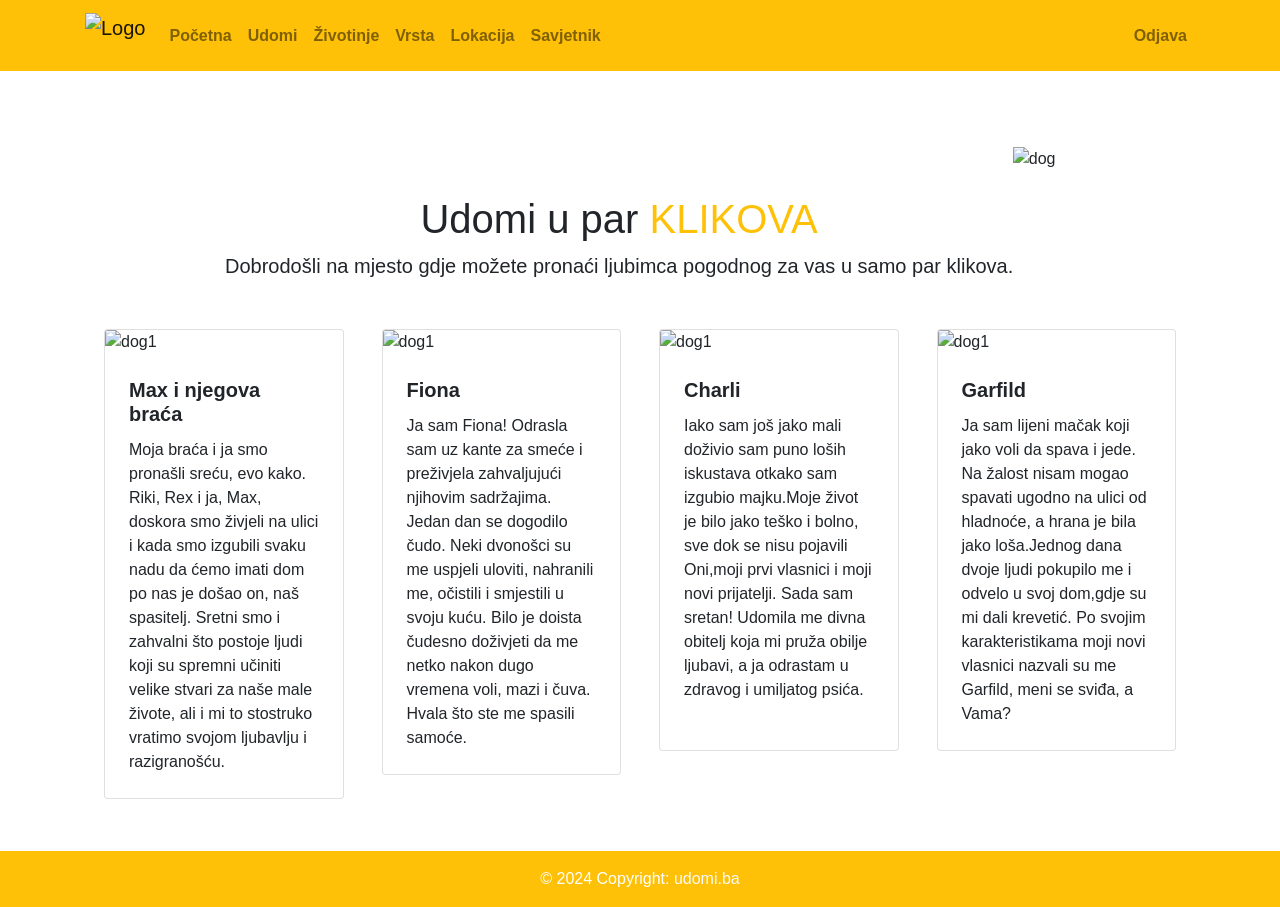
<file: src/main/resources/templates/index.html>
<!DOCTYPE html>
<html lang="en"
      xmlns:th="http://www.thymeleaf.org"
>
<head>
    <meta charset="UTF-8">
    <meta http-equiv="X-UA-Compatible" content="IE=edge">
    <meta name="viewport" content="width=device-width, initial-scale=1.0">
    <title>Udomi</title>
    <link rel="icon" th:href="@{/images/tablogo.png}" />
    <link th:href="@{/css/style.css}" rel="stylesheet">
    <link href="https://cdn.jsdelivr.net/npm/bootstrap@5.0.2/dist/css/bootstrap.min.css"
          rel="stylesheet"
          integrity="sha384-EVSTQN3/azprG1Anm3QDgpJLIm9Nao0Yz1ztcQTwFspd3yD65VohhpuuCOmLASjC"
          crossorigin="anonymous">
    <title>udomi</title>
    <link rel="stylesheet" href="https://cdnjs.cloudflare.com/ajax/libs/animate.css/4.1.1/animate.min.css"/>
    <!-- Bootstrap CSS via CDN -->
    <link href="https://cdn.jsdelivr.net/npm/bootstrap@4.6.0/dist/css/bootstrap.min.css" rel="stylesheet">

    <!-- Optional: You can also include Bootstrap's JavaScript and dependencies if needed -->
    <!-- Bootstrap JS via CDN -->
    <script src="https://cdn.jsdelivr.net/npm/bootstrap@4.6.0/dist/js/bootstrap.min.js"></script>
    <!-- Popper.js (required for Bootstrap's JS) via CDN -->
    <script src="https://cdnjs.cloudflare.com/ajax/libs/popper.js/1.14.7/umd/popper.min.js"></script>
    <!-- jQuery (required for Bootstrap's JS) via CDN -->
    <script src="https://code.jquery.com/jquery-3.3.1.slim.min.js"></script>

</head>
<body th:style="'background-image: url(' + @{/images/paw2.png} + '); background-size: cover;'">

<nav class="navbar navbar-expand-lg navbar-light bg-warning">
    <div class="container">

        <!-- Logo/Brand -->
        <a class="navbar-brand" href="/index">
            <img th:src="@{/images/udomilogo.png}" alt="Logo" height="45" class="d-inline-block align-top">
        </a>

        <!-- Navbar Toggler for mobile -->
        <button class="navbar-toggler" type="button" data-toggle="collapse" data-target="#navbarNav"
                aria-controls="navbarNav" aria-expanded="false" aria-label="Toggle navigation">
            <span class="navbar-toggler-icon"></span>
        </button>

        <!-- Navbar Items -->
        <div class="collapse navbar-collapse" id="navbarNav">
            <ul class="navbar-nav mr-auto">
                <li class="nav-item">
                    <a class="nav-link" th:href="@{/index}"><strong>Početna</strong></a>
                </li>
                <li class="nav-item">
                    <a class="nav-link" th:href="@{/udomi}"><strong>Udomi</strong></a>
                </li>
                <li class="nav-item">
                    <a class="nav-link" th:href="@{/zivotinje}"><strong>Životinje</strong></a>
                </li>
                <li class="nav-item">
                    <a class="nav-link" th:href="@{/vrsta}"><strong>Vrsta</strong></a>
                </li>
                <li class="nav-item">
                    <a class="nav-link" th:href="@{/lokacija}"><strong>Lokacija</strong></a>
                </li>
                <li class="nav-item">
                    <a class="nav-link" th:href="@{/savjetnik}"><strong>Savjetnik</strong></a>
                </li>
            </ul>

            <!-- Displaying Logged User's Name and Logout -->
            <ul class="navbar-nav">
                <li class="nav-item">
                    <a class="nav-link" th:href="@{/logout}"><strong>Odjava</strong></a>
                </li>
            </ul>

        </div>
    </div>
</nav>
<br /><br />
<div class="container">

        <section class="p-4 text-center  mt-1">
            <div class="container">
                <div class="container">
                    <div class="d-md-flex text-center justify-content-center">
                        <div class="pt-5">
                            <h1  class="animate__animated animate__flipInX">Udomi u par <span class="text-warning ">KLIKOVA</span></h1>
                            <p class="lead animate__animated animate__flipInX">Dobrodošli na mjesto gdje možete pronaći ljubimca pogodnog za vas u samo par klikova.</p>
                        </div>
                        <img th:src="@{/images/dogPocetna-removebg-preview.png}"
                             alt="dog"
                             class="img-fluid dog1 d-none d-md-block animate__animated animate__fadeInRightBig"
                             th:style="'height: 150px;'"></div>
                </div>
            </div>
        </section>
    <!-- Slike životinja-->

    <section class="class animate__animated animate__slideInUp">
        <div class="container  mb-5  ">
            <div class="row mt-1">

                <div class="col-md jump">
                    <div class="card m-1">
                        <img th:src="@{/images/dog1.png}" alt="dog1" class="card-img-top ">
                        <div class="card-body p-4 rouneded-bottom ">
                            <h5 class="card-title fw-bold">Max i njegova braća</h5>
                            <p class="card-text boja">
                                Moja braća i ja smo pronašli  sreću, evo kako.
                                Riki, Rex i ja, Max, doskora smo živjeli na ulici i kada smo izgubili svaku nadu da ćemo imati dom po nas je došao on, naš spasitelj.
                                Sretni smo i zahvalni što postoje ljudi koji su spremni učiniti velike stvari za naše male živote, ali i mi to stostruko vratimo svojom ljubavlju i razigranošću.

                            </p>
                        </div>
                    </div>
                </div>

                <div class="col-md">
                    <div class="card rounded m-1">
                        <img th:src="@{/images/cat1.png}" alt="dog1" class="card-img-top">
                        <div class="card-body p-4 rouneded-bottom">
                            <h5 class="card-title fw-bold">Fiona</h5>
                            <p class="card-text boja">Ja sam Fiona! Odrasla sam uz kante za smeće i preživjela zahvaljujući njihovim sadržajima.
                                Jedan dan se dogodilo čudo. Neki dvonošci su me uspjeli uloviti, nahranili me, očistili i smjestili u svoju kuću.
                                Bilo je doista čudesno doživjeti da me netko nakon dugo vremena voli, mazi i čuva. Hvala što ste me spasili samoće.</p>
                        </div>
                    </div>
                </div>

                <div class="col-md">
                    <div class="card m-1">
                        <img th:src="@{/images/dog2.png}" alt="dog1" class="card-img-top">
                        <div class="card-body p-4 rouneded-bottom">
                            <h5 class="card-title fw-bold">Charli</h5>
                            <p class="card-text pb-4 boja">
                                Iako sam još jako mali doživio sam puno loših iskustava otkako sam izgubio majku.Moje život je bilo jako teško i bolno,
                                sve dok se nisu pojavili Oni,moji prvi vlasnici i moji novi prijatelji.
                                Sada sam sretan! Udomila me divna obitelj koja mi pruža obilje ljubavi, a ja odrastam u zdravog i umiljatog psića.

                            </p>
                        </div>
                    </div>
                </div>

                <div class="col-md">
                    <div class="card m-1">
                        <img th:src="@{/images/cat2.png}" alt="dog1" class="card-img-top">
                        <div class="card-body p-4 rouneded-bottom">
                            <h5 class="card-title fw-bold ">Garfild</h5>
                            <p class="card-text boja">
                                Ja sam lijeni mačak koji jako voli da spava i jede.
                                Na žalost nisam mogao spavati ugodno na ulici od hladnoće,
                                a hrana je bila jako loša.Jednog dana dvoje  ljudi pokupilo me i odvelo u svoj dom,gdje su mi dali krevetić.
                                Po svojim karakteristikama moji novi vlasnici nazvali su me Garfild, meni se sviđa, a Vama?

                            </p>
                        </div>
                    </div>
                </div>


            </div>
        </div>

    </section>
</div>
<!--Footer-->

<footer class="bg-warning text-center text-lg-start text-white mt-5 animate__animated animate__fadeInRightBig">

    <div class="container text-center p-3" >
        © 2024 Copyright:
        <a class="text-light" href="/index">udomi.ba</a>
    </div>

</footer>
<script src="https://cdn.jsdelivr.net/npm/bootstrap@4.6.0/dist/js/bootstrap.min.js"></script>
<!-- Popper.js (required for Bootstrap's JS) via CDN -->
<script src="https://cdnjs.cloudflare.com/ajax/libs/popper.js/1.14.7/umd/popper.min.js"></script>
<!-- jQuery (required for Bootstrap's JS) via CDN -->
<script src="https://code.jquery.com/jquery-3.3.1.slim.min.js"></script>

</body>
</html>
</file>
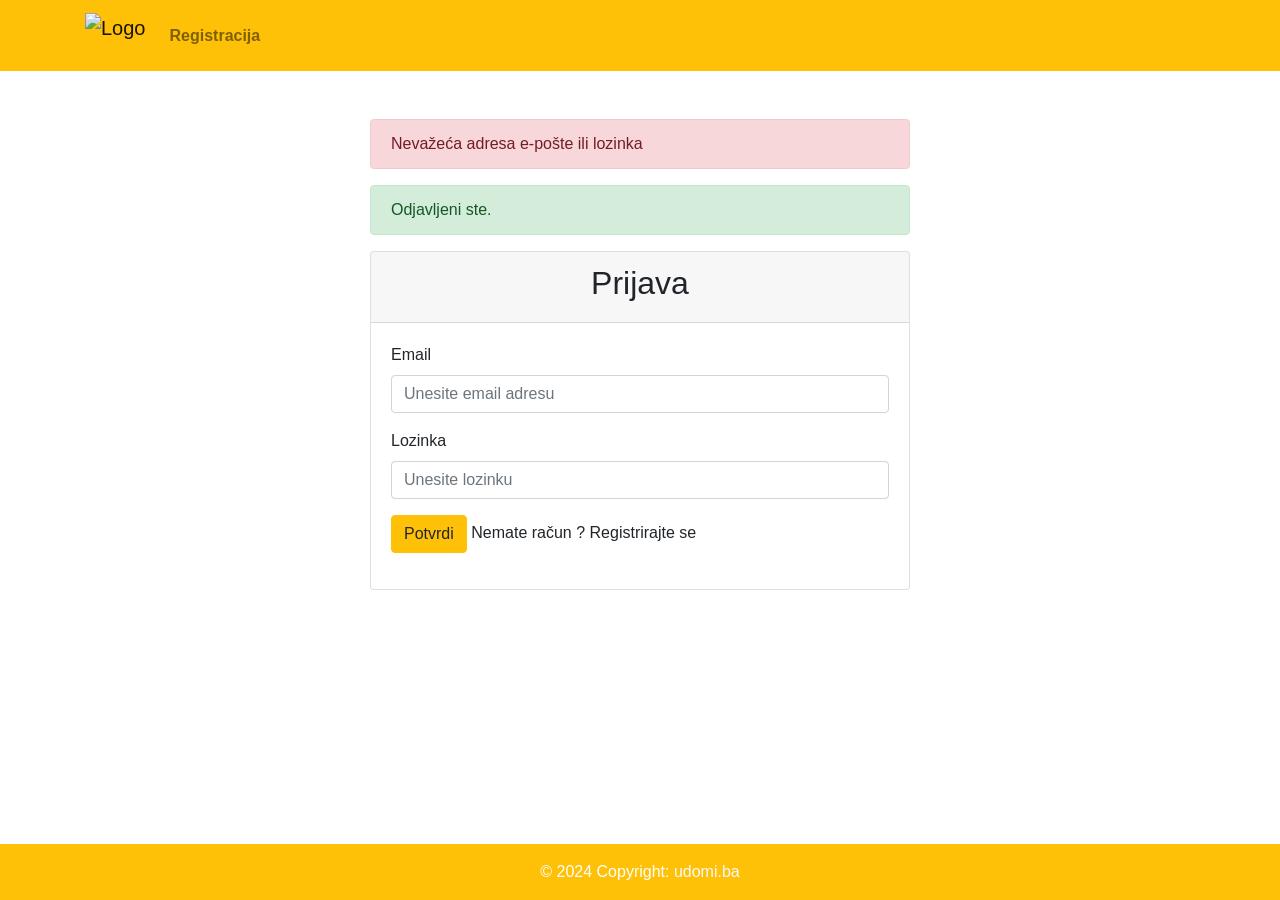
<file: src/main/resources/templates/login.html>
<!DOCTYPE html>
<html lang="en"
      xmlns:th="http://www.thymeleaf.org"
>
<head>
    <meta charset="UTF-8">
    <link href="https://cdn.jsdelivr.net/npm/bootstrap@5.0.2/dist/css/bootstrap.min.css"
          rel="stylesheet"
          integrity="sha384-EVSTQN3/azprG1Anm3QDgpJLIm9Nao0Yz1ztcQTwFspd3yD65VohhpuuCOmLASjC"
          crossorigin="anonymous">
    <meta charset="UTF-8">
    <meta http-equiv="X-UA-Compatible" content="IE=edge">
    <meta name="viewport" content="width=device-width, initial-scale=1.0">
    <title>Prijava</title>
    <link rel="icon" th:href="@{/images/tablogo.png}" />
    <link th:href="@{/css/style.css}" rel="stylesheet">
    <link href="https://cdn.jsdelivr.net/npm/bootstrap@5.0.2/dist/css/bootstrap.min.css"
          rel="stylesheet"
          integrity="sha384-EVSTQN3/azprG1Anm3QDgpJLIm9Nao0Yz1ztcQTwFspd3yD65VohhpuuCOmLASjC"
          crossorigin="anonymous">
    <title>udomi</title>
    <link rel="stylesheet" href="https://cdnjs.cloudflare.com/ajax/libs/animate.css/4.1.1/animate.min.css"/>
    <!-- Bootstrap CSS via CDN -->
    <link href="https://cdn.jsdelivr.net/npm/bootstrap@4.6.0/dist/css/bootstrap.min.css" rel="stylesheet">

    <!-- Optional: You can also include Bootstrap's JavaScript and dependencies if needed -->
    <!-- Bootstrap JS via CDN -->
    <script src="https://cdn.jsdelivr.net/npm/bootstrap@4.6.0/dist/js/bootstrap.min.js"></script>
    <!-- Popper.js (required for Bootstrap's JS) via CDN -->
    <script src="https://cdnjs.cloudflare.com/ajax/libs/popper.js/1.14.7/umd/popper.min.js"></script>
    <!-- jQuery (required for Bootstrap's JS) via CDN -->
    <script src="https://code.jquery.com/jquery-3.3.1.slim.min.js"></script>

</head>
<body th:style="'background-image: url(' + @{/images/paw2.png} + '); background-size: cover;'">
<nav class="navbar navbar-expand-lg navbar-light bg-warning">
    <div class="container">

        <!-- Logo/Brand -->
        <a class="navbar-brand" href="/index">
            <img th:src="@{/images/udomilogo.png}" alt="Logo" height="45" class="d-inline-block align-top">
        </a>

        <!-- Navbar Toggler for mobile -->
        <button class="navbar-toggler" type="button" data-toggle="collapse" data-target="#navbarNav"
                aria-controls="navbarNav" aria-expanded="false" aria-label="Toggle navigation">
            <span class="navbar-toggler-icon"></span>
        </button>

        <!-- Navbar Items -->
        <div class="collapse navbar-collapse" id="navbarNav">
            <ul class="navbar-nav mr-auto">
                <li class="nav-item">
                    <a class="nav-link" th:href="@{/register}"><strong>Registracija</strong></a>
                </li>

            </ul>



        </div>
    </div>
</nav>
<br /><br />
<div class="container">
    <div class="row">
        <div class="col-md-6 offset-md-3">

            <div th:if="${param.error}">
                <div class="alert alert-danger">Nevažeća adresa e-pošte ili lozinka</div>
            </div>
            <div th:if="${param.logout}">
                <div class="alert alert-success"> Odjavljeni ste.</div>
            </div>

            <div class="card">
                <div class="card-header">
                    <h2 class="text-center">Prijava</h2>
                </div>
                <div class="card-body">
                    <form
                            method="post"
                            role="form"
                            th:action="@{/login}"
                            class="form-horizontal"
                    >
                        <div class="form-group mb-3">
                            <label class="control-label"> Email</label>
                            <input
                                    type="text"
                                    id="username"
                                    name="username"
                                    class="form-control"
                                    placeholder="Unesite email adresu"
                            />
                        </div>

                        <div class="form-group mb-3">
                            <label class="control-label"> Lozinka</label>
                            <input
                                    type="password"
                                    id="password"
                                    name="password"
                                    class="form-control"
                                    placeholder="Unesite lozinku"
                            />
                        </div>
                        <div class="form-group mb-3">
                            <button type="submit" class="btn btn-warning" >Potvrdi</button>
                            <span> Nemate račun ?
                                <a th:href="@{/register}">Registrirajte se</a>
                            </span>
                        </div>
                    </form>
                </div>
            </div>
        </div>
    </div>
</div>
<!--Footer-->

<footer class="bg-warning text-center text-lg-start text-white mt-5 animate__animated animate__fadeInRightBig"
        style="position: fixed; bottom: 0; width: 100%;">
    <div class="container text-center p-3">
        © 2024 Copyright:
        <a class="text-light" href="/index">udomi.ba</a>
    </div>
</footer>
<script src="https://cdn.jsdelivr.net/npm/bootstrap@4.6.0/dist/js/bootstrap.min.js"></script>
<!-- Popper.js (required for Bootstrap's JS) via CDN -->
<script src="https://cdnjs.cloudflare.com/ajax/libs/popper.js/1.14.7/umd/popper.min.js"></script>
<!-- jQuery (required for Bootstrap's JS) via CDN -->
<script src="https://code.jquery.com/jquery-3.3.1.slim.min.js"></script>
</body>
</html>
</file>
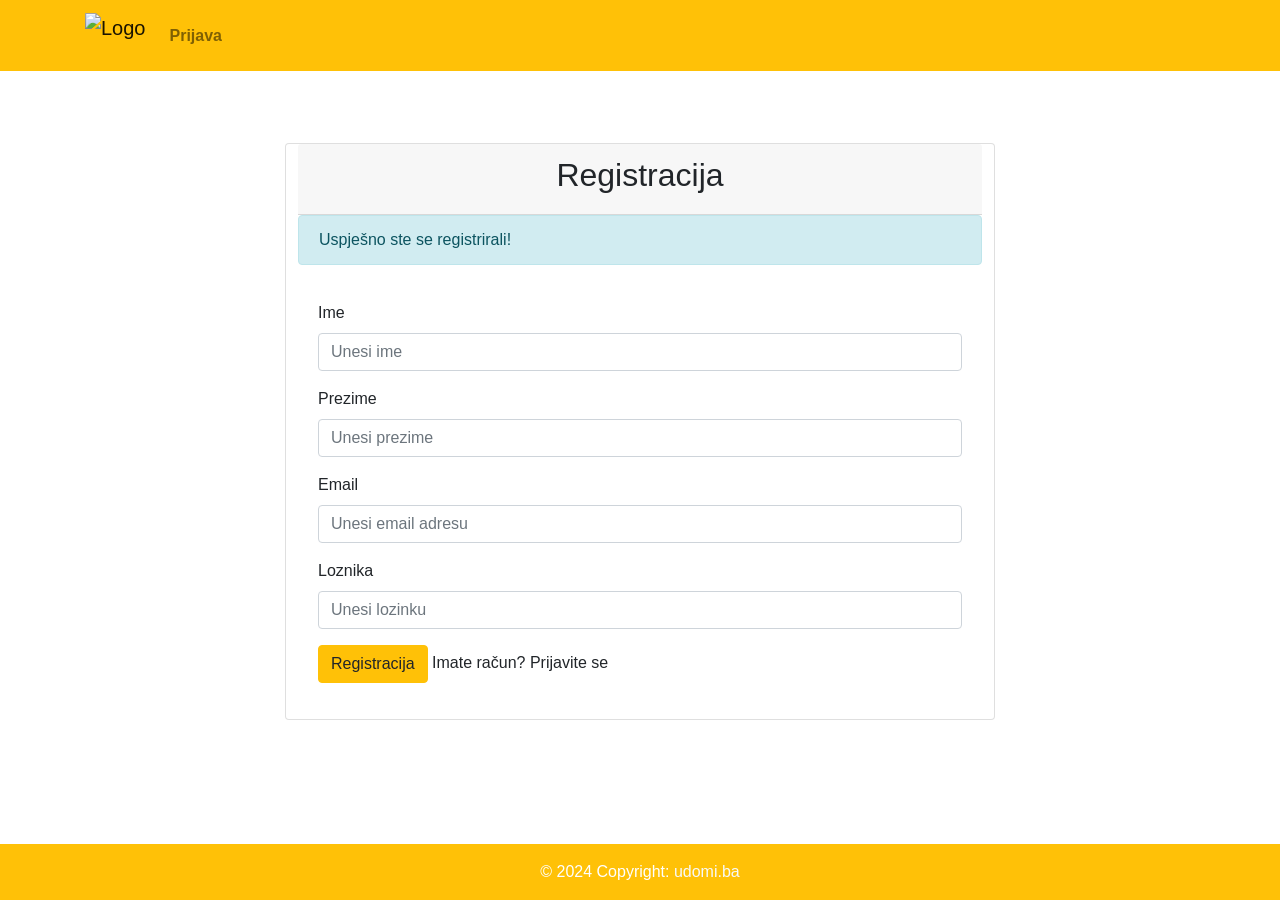
<file: src/main/resources/templates/register.html>
<!DOCTYPE html>
<html lang="en"
      xmlns:th="http://www.thymeleaf.org"
>
<head>
    <meta charset="UTF-8">
    <link href="https://cdn.jsdelivr.net/npm/bootstrap@5.0.2/dist/css/bootstrap.min.css"
          rel="stylesheet"
          integrity="sha384-EVSTQN3/azprG1Anm3QDgpJLIm9Nao0Yz1ztcQTwFspd3yD65VohhpuuCOmLASjC"
          crossorigin="anonymous">
    <meta charset="UTF-8">
    <meta http-equiv="X-UA-Compatible" content="IE=edge">
    <meta name="viewport" content="width=device-width, initial-scale=1.0">
    <title>Registracija</title>
    <link rel="icon" th:href="@{/images/tablogo.png}" />
    <link th:href="@{/css/style.css}" rel="stylesheet">
    <link href="https://cdn.jsdelivr.net/npm/bootstrap@5.0.2/dist/css/bootstrap.min.css"
          rel="stylesheet"
          integrity="sha384-EVSTQN3/azprG1Anm3QDgpJLIm9Nao0Yz1ztcQTwFspd3yD65VohhpuuCOmLASjC"
          crossorigin="anonymous">
    <title>udomi</title>
    <link rel="stylesheet" href="https://cdnjs.cloudflare.com/ajax/libs/animate.css/4.1.1/animate.min.css"/>
    <!-- Bootstrap CSS via CDN -->
    <link href="https://cdn.jsdelivr.net/npm/bootstrap@4.6.0/dist/css/bootstrap.min.css" rel="stylesheet">

    <!-- Optional: You can also include Bootstrap's JavaScript and dependencies if needed -->
    <!-- Bootstrap JS via CDN -->
    <script src="https://cdn.jsdelivr.net/npm/bootstrap@4.6.0/dist/js/bootstrap.min.js"></script>
    <!-- Popper.js (required for Bootstrap's JS) via CDN -->
    <script src="https://cdnjs.cloudflare.com/ajax/libs/popper.js/1.14.7/umd/popper.min.js"></script>
    <!-- jQuery (required for Bootstrap's JS) via CDN -->
    <script src="https://code.jquery.com/jquery-3.3.1.slim.min.js"></script>

</head>
<body th:style="'background-image: url(' + @{/images/paw2.png} + '); background-size: cover;'">
<nav class="navbar navbar-expand-lg navbar-light bg-warning">
    <div class="container">

        <!-- Logo/Brand -->
        <a class="navbar-brand" href="/index">
            <img th:src="@{/images/udomilogo.png}" alt="Logo" height="45" class="d-inline-block align-top">
        </a>

        <!-- Navbar Toggler for mobile -->
        <button class="navbar-toggler" type="button" data-toggle="collapse" data-target="#navbarNav"
                aria-controls="navbarNav" aria-expanded="false" aria-label="Toggle navigation">
            <span class="navbar-toggler-icon"></span>
        </button>

        <!-- Navbar Items -->
        <div class="collapse navbar-collapse" id="navbarNav">
            <ul class="navbar-nav mr-auto">
                <li class="nav-item">
                    <a class="nav-link" th:href="@{/login}"><strong>Prijava</strong></a>
                </li>

            </ul>



        </div>
    </div>
</nav>
<br /><br /><br />
<div class="container">
    <div class="row col-md-8 offset-md-2">
        <div class="card">
            <div class="card-header">
                <h2 class="text-center">Registracija</h2>
            </div>
            <div th:if="${param.success}">
                <div class="alert alert-info">
                    Uspješno ste se registrirali!
                </div>
            </div>
            <div class="card-body">
                <form
                        method="post"
                        role="form"
                        th:action="@{/register/save}"
                        th:object="${user}"
                >
                    <div class="form-group mb-3">
                        <label class="form-label">Ime</label>
                        <input
                                class="form-control"
                                id="firstName"
                                name="firstName"
                                placeholder="Unesi ime"
                                th:field="*{firstName}"
                                type="text"
                        />
                        <p th:errors = "*{firstName}" class="text-danger"
                           th:if="${#fields.hasErrors('firstName')}"></p>
                    </div>

                    <div class="form-group mb-3">
                        <label class="form-label">Prezime</label>
                        <input
                                class="form-control"
                                id="lastName"
                                name="lastName"
                                placeholder="Unesi prezime"
                                th:field="*{lastName}"
                                type="text"
                        />
                        <p th:errors = "*{lastName}" class="text-danger"
                           th:if="${#fields.hasErrors('lastName')}"></p>
                    </div>

                    <div class="form-group mb-3">
                        <label class="form-label">Email</label>
                        <input
                                class="form-control"
                                id="email"
                                name="email"
                                placeholder="Unesi email adresu"
                                th:field="*{email}"
                                type="email"
                        />
                        <p th:errors = "*{email}" class="text-danger"
                           th:if="${#fields.hasErrors('email')}"></p>
                    </div>

                    <div class="form-group mb-3">
                        <label class="form-label">Loznika</label>
                        <input
                                class="form-control"
                                id="password"
                                name="password"
                                placeholder="Unesi lozinku"
                                th:field="*{password}"
                                type="password"
                        />
                        <p th:errors = "*{password}" class="text-danger"
                           th:if="${#fields.hasErrors('password')}"></p>
                    </div>
                    <div class="form-group">
                        <button class="btn btn-warning" type="submit">Registracija</button>
                        <span>Imate račun? <a th:href="@{/login}">Prijavite se</a></span>
                    </div>
                </form>
            </div>
        </div>
    </div>
</div>
<!--Footer-->

<footer class="bg-warning text-center text-lg-start text-white mt-5 animate__animated animate__fadeInRightBig"
        style="position: fixed; bottom: 0; width: 100%;">
    <div class="container text-center p-3">
        © 2024 Copyright:
        <a class="text-light" href="/index">udomi.ba</a>
    </div>
</footer>
<script src="https://cdn.jsdelivr.net/npm/bootstrap@4.6.0/dist/js/bootstrap.min.js"></script>
<!-- Popper.js (required for Bootstrap's JS) via CDN -->
<script src="https://cdnjs.cloudflare.com/ajax/libs/popper.js/1.14.7/umd/popper.min.js"></script>
<!-- jQuery (required for Bootstrap's JS) via CDN -->
<script src="https://code.jquery.com/jquery-3.3.1.slim.min.js"></script>
</body>
</html>
</file>
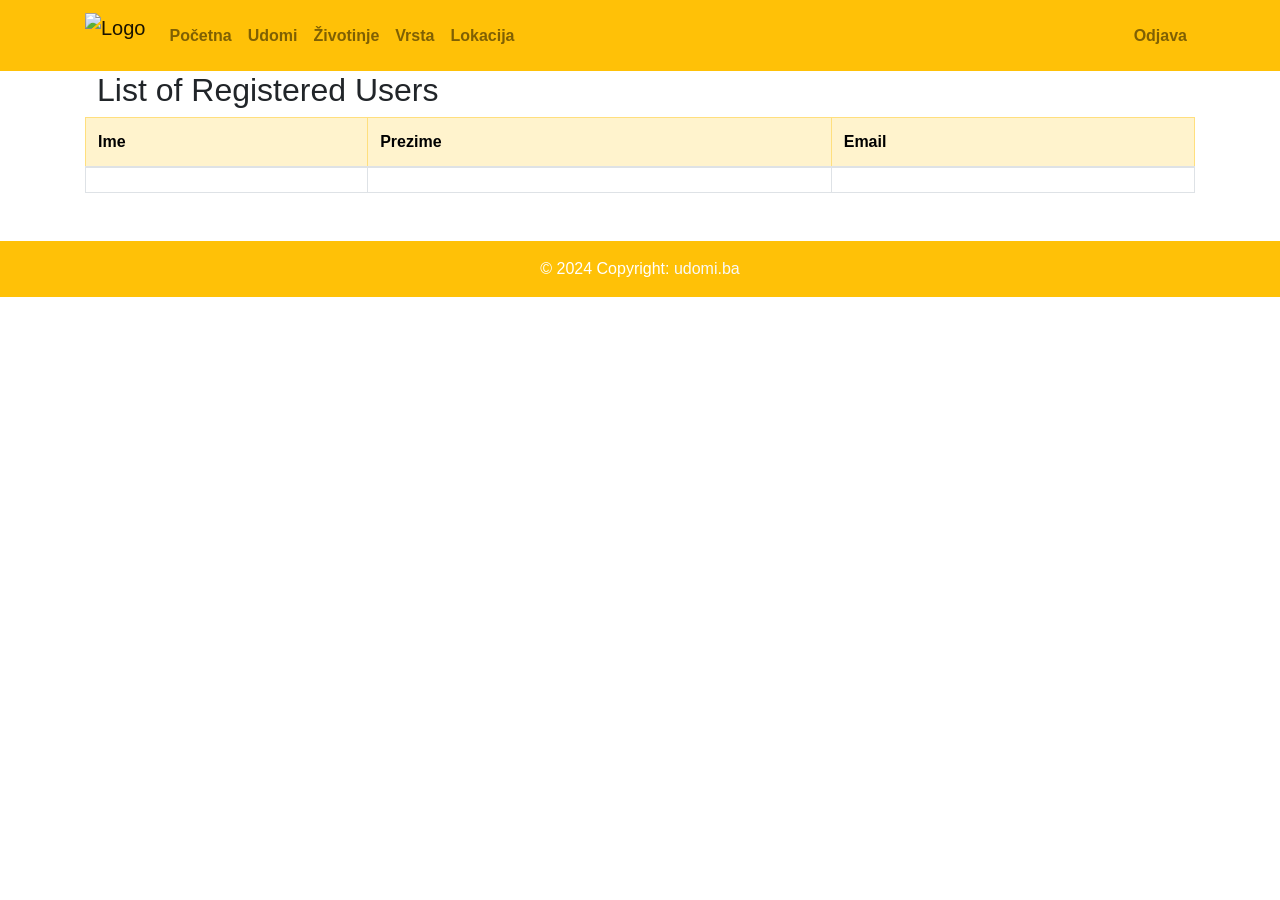
<file: src/main/resources/templates/users.html>
<!DOCTYPE html>
<html lang="en"
      xmlns:th="http://www.thymeleaf.org"
>

<head>
    <meta charset="UTF-8">
    <meta http-equiv="X-UA-Compatible" content="IE=edge">
    <meta name="viewport" content="width=device-width, initial-scale=1.0">
    <title>Udomi</title>
    <link rel="icon" th:href="@{/images/tablogo.png}" />
    <link th:href="@{/css/style.css}" rel="stylesheet">
    <link href="https://cdn.jsdelivr.net/npm/bootstrap@5.0.2/dist/css/bootstrap.min.css"
          rel="stylesheet"
          integrity="sha384-EVSTQN3/azprG1Anm3QDgpJLIm9Nao0Yz1ztcQTwFspd3yD65VohhpuuCOmLASjC"
          crossorigin="anonymous">
    <title>udomi</title>

    <link rel="stylesheet" href="https://cdnjs.cloudflare.com/ajax/libs/animate.css/4.1.1/animate.min.css"/>
    <!-- Bootstrap CSS via CDN -->
    <link href="https://cdn.jsdelivr.net/npm/bootstrap@4.6.0/dist/css/bootstrap.min.css" rel="stylesheet">

    <!-- Optional: You can also include Bootstrap's JavaScript and dependencies if needed -->
    <!-- Bootstrap JS via CDN -->
    <script src="https://cdn.jsdelivr.net/npm/bootstrap@4.6.0/dist/js/bootstrap.min.js"></script>
    <!-- Popper.js (required for Bootstrap's JS) via CDN -->
    <script src="https://cdnjs.cloudflare.com/ajax/libs/popper.js/1.14.7/umd/popper.min.js"></script>
    <!-- jQuery (required for Bootstrap's JS) via CDN -->
    <script src="https://code.jquery.com/jquery-3.3.1.slim.min.js"></script>

</head>
<body th:style="'background-image: url(' + @{/images/paw2.png} + '); background-size: cover;'">

<nav class="navbar navbar-expand-lg navbar-light bg-warning">
    <div class="container">

        <!-- Logo/Brand -->
        <a class="navbar-brand" href="/index">
            <img th:src="@{/images/udomilogo.png}" alt="Logo" height="45" class="d-inline-block align-top">
        </a>

        <!-- Navbar Toggler for mobile -->
        <button class="navbar-toggler" type="button" data-toggle="collapse" data-target="#navbarNav"
                aria-controls="navbarNav" aria-expanded="false" aria-label="Toggle navigation">
            <span class="navbar-toggler-icon"></span>
        </button>

        <!-- Navbar Items -->
        <div class="collapse navbar-collapse" id="navbarNav">
            <ul class="navbar-nav mr-auto">
                <li class="nav-item">
                    <a class="nav-link" th:href="@{/index}"><strong>Početna</strong></a>
                </li>
                <li class="nav-item">
                    <a class="nav-link" th:href="@{/udomi}"><strong>Udomi</strong></a>
                </li>
                <li class="nav-item">
                    <a class="nav-link" th:href="@{/zivotinje}"><strong>Životinje</strong></a>
                </li>
                <li class="nav-item">
                    <a class="nav-link" th:href="@{/vrsta}"><strong>Vrsta</strong></a>
                </li>
                <li class="nav-item">
                    <a class="nav-link" th:href="@{/lokacija}"><strong>Lokacija</strong></a>
                </li>
            </ul>

            <!-- Displaying Logged User's Name and Logout -->
            <ul class="navbar-nav">
                <li class="nav-item">
                    <a class="nav-link" th:href="@{/logout}"><strong>Odjava</strong></a>
                </li>
            </ul>

        </div>
    </div>
</nav>
<div class="container">
    <div class="row col-md-10">
        <h2>List of Registered Users</h2>
    </div>
    <table class="table table-bordered table-hover">
        <thead class="table-warning">
        <tr>
            <th>Ime</th>
            <th>Prezime</th>
            <th>Email</th>
        </tr>
        </thead>
        <tbody>
        <tr th:each = "user : ${users}">
            <td th:text = "${user.firstName}"></td>
            <td th:text = "${user.lastName}"></td>
            <td th:text = "${user.email}"></td>
        </tr>
        </tbody>
    </table>
</div>
<!--Footer-->

<footer class="bg-warning text-center text-lg-start text-white mt-5 animate__animated animate__fadeInRightBig">

    <div class="container text-center p-3" >
        © 2024 Copyright:
        <a class="text-light" href="/index">udomi.ba</a>
    </div>

</footer>
<script src="https://cdn.jsdelivr.net/npm/bootstrap@4.6.0/dist/js/bootstrap.min.js"></script>
<!-- Popper.js (required for Bootstrap's JS) via CDN -->
<script src="https://cdnjs.cloudflare.com/ajax/libs/popper.js/1.14.7/umd/popper.min.js"></script>
<!-- jQuery (required for Bootstrap's JS) via CDN -->
<script src="https://code.jquery.com/jquery-3.3.1.slim.min.js"></script>
</body>
</html>
</file>
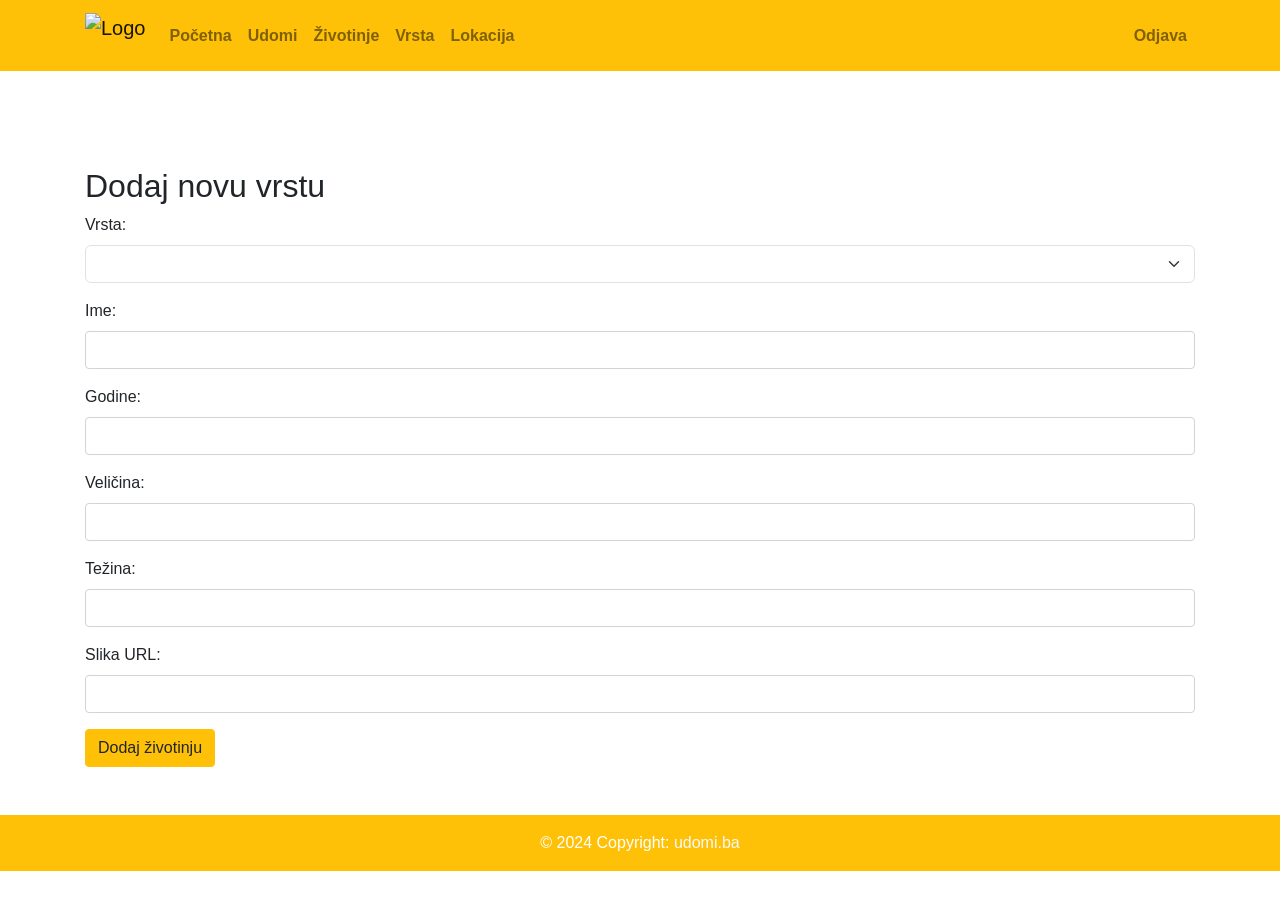
<file: src/main/resources/templates/zivotinje/dodajZivotinju.html>
<!DOCTYPE html>
<html lang="en"
      xmlns:th="http://www.thymeleaf.org"
>
<head>
    <meta charset="UTF-8">
    <meta http-equiv="X-UA-Compatible" content="IE=edge">
    <meta name="viewport" content="width=device-width, initial-scale=1.0">
    <title>Udomi</title>
    <link rel="icon" th:href="@{/images/tablogo.png}" />
    <link th:href="@{/css/style.css}" rel="stylesheet">
    <link href="https://cdn.jsdelivr.net/npm/bootstrap@5.0.2/dist/css/bootstrap.min.css"
          rel="stylesheet"
          integrity="sha384-EVSTQN3/azprG1Anm3QDgpJLIm9Nao0Yz1ztcQTwFspd3yD65VohhpuuCOmLASjC"
          crossorigin="anonymous">
    <title>udomi</title>
    <link rel="stylesheet" href="https://cdnjs.cloudflare.com/ajax/libs/animate.css/4.1.1/animate.min.css"/>
    <!-- Bootstrap CSS via CDN -->
    <link href="https://cdn.jsdelivr.net/npm/bootstrap@4.6.0/dist/css/bootstrap.min.css" rel="stylesheet">

    <!-- Optional: You can also include Bootstrap's JavaScript and dependencies if needed -->
    <!-- Bootstrap JS via CDN -->
    <script src="https://cdn.jsdelivr.net/npm/bootstrap@4.6.0/dist/js/bootstrap.min.js"></script>
    <!-- Popper.js (required for Bootstrap's JS) via CDN -->
    <script src="https://cdnjs.cloudflare.com/ajax/libs/popper.js/1.14.7/umd/popper.min.js"></script>
    <!-- jQuery (required for Bootstrap's JS) via CDN -->
    <script src="https://code.jquery.com/jquery-3.3.1.slim.min.js"></script>

</head>
<body th:style="'background-image: url(' + @{/images/paw2.png} + '); background-size: cover;'">

<nav class="navbar navbar-expand-lg navbar-light bg-warning">
    <div class="container">

        <!-- Logo/Brand -->
        <a class="navbar-brand" href="/index">
            <img th:src="@{/images/udomilogo.png}" alt="Logo" height="45" class="d-inline-block align-top">
        </a>

        <!-- Navbar Toggler for mobile -->
        <button class="navbar-toggler" type="button" data-toggle="collapse" data-target="#navbarNav"
                aria-controls="navbarNav" aria-expanded="false" aria-label="Toggle navigation">
            <span class="navbar-toggler-icon"></span>
        </button>

        <!-- Navbar Items -->
        <div class="collapse navbar-collapse" id="navbarNav">
            <ul class="navbar-nav mr-auto">
                <li class="nav-item">
                    <a class="nav-link" th:href="@{/index}"><strong>Početna</strong></a>
                </li>
                <li class="nav-item">
                    <a class="nav-link" th:href="@{/udomi}"><strong>Udomi</strong></a>
                </li>
                <li class="nav-item">
                    <a class="nav-link" th:href="@{/zivotinje}"><strong>Životinje</strong></a>
                </li>
                <li class="nav-item">
                    <a class="nav-link" th:href="@{/vrsta}"><strong>Vrsta</strong></a>
                </li>
                <li class="nav-item">
                    <a class="nav-link" th:href="@{/lokacija}"><strong>Lokacija</strong></a>
                </li>
            </ul>

            <!-- Displaying Logged User's Name and Logout -->
            <ul class="navbar-nav">
                <li class="nav-item">
                    <a class="nav-link" th:href="@{/logout}"><strong>Odjava</strong></a>
                </li>
            </ul>

        </div>
    </div>
</nav>
<br /><br />
<div class="container mt-5">
    <h2>Dodaj novu vrstu</h2>
    <form action="#" method="post" id="addAnimalForm">
        <div class="mb-3">
            <label for="nazivVrste" class="form-label">Vrsta:</label>
            <select class="form-select" id="vrstaId" name="vrstaId" required></select>
        </div>
        <div class="mb-3">
            <label for="ime" class="form-label">Ime:</label>
            <input type="text" class="form-control" id="ime" name="ime" required>
        </div>
        <div class="mb-3">
            <label for="godine" class="form-label">Godine:</label>
            <input type="number" class="form-control" id="godine" name="godine" required>
        </div>
        <div class="mb-3">
            <label for="velicina" class="form-label">Veličina:</label>
            <input type="text" class="form-control" id="velicina" name="velicina" required>
        </div>
        <div class="mb-3">
            <label for="tezina" class="form-label">Težina:</label>
            <input type="number" class="form-control" id="tezina" name="tezina" required>
        </div>
        <div class="mb-3">
            <label for="slika" class="form-label">Slika URL:</label>
            <input type="text" class="form-control" id="slika" name="slika" required>
        </div>
        <button type="button" class="btn btn-warning" onclick="submitForm()">Dodaj životinju</button>
    </form>
</div>

<!--Footer-->

<footer class="bg-warning text-center text-lg-start text-white mt-5 animate__animated animate__fadeInRightBig">

    <div class="container text-center p-3" >
        © 2024 Copyright:
        <a class="text-light" href="/index">udomi.ba</a>
    </div>

</footer>
<script>
    // Fetch data for the dropdown list
    fetch('http://localhost:8080/api/vrsta')
        .then(response => response.json())
        .then(data => populateDropdown(data));

    function populateDropdown(vrstaData) {
        const vrstaDropdown = document.getElementById('vrstaId');

        vrstaData.forEach(vrsta => {
            const option = document.createElement('option');
            option.value = vrsta.id;
            option.text = vrsta.nazivVrste;
            vrstaDropdown.appendChild(option);
        });
    }

    function submitForm() {
        // Get form data
        const formData = {
            ime: document.getElementById('ime').value,
            godine: parseInt(document.getElementById('godine').value, 10),
            velicina: document.getElementById('velicina').value,
            tezina: parseInt(document.getElementById('tezina').value, 10),
            slika: document.getElementById('slika').value,
            vrstaId: {
                id: parseInt(document.getElementById('vrstaId').value, 10)
            }
        };

        // Send POST request
        fetch('http://localhost:8080/api/zivotinja', {
            method: 'POST',
            headers: {
                'Content-Type': 'application/json',
            },
            body: JSON.stringify(formData),
        })
            .then(response => response.json())
            .then(data => {
                console.log('Success:', data);
                const currentDomain = window.location.origin;
                window.location.href = `${currentDomain}/dodaj`;

            })
            .catch((error) => {
                console.error('Error:', error);
                // Handle errors, e.g., show an error message
            });
    }

</script>

<script src="https://cdn.jsdelivr.net/npm/bootstrap@5.0.2/dist/js/bootstrap.bundle.min.js"></script>
</body>

<script src="https://cdn.jsdelivr.net/npm/bootstrap@4.6.0/dist/js/bootstrap.min.js"></script>
<!-- Popper.js (required for Bootstrap's JS) via CDN -->
<script src="https://cdnjs.cloudflare.com/ajax/libs/popper.js/1.14.7/umd/popper.min.js"></script>
<!-- jQuery (required for Bootstrap's JS) via CDN -->
<script src="https://code.jquery.com/jquery-3.3.1.slim.min.js"></script>

</body>
</html>
</file>
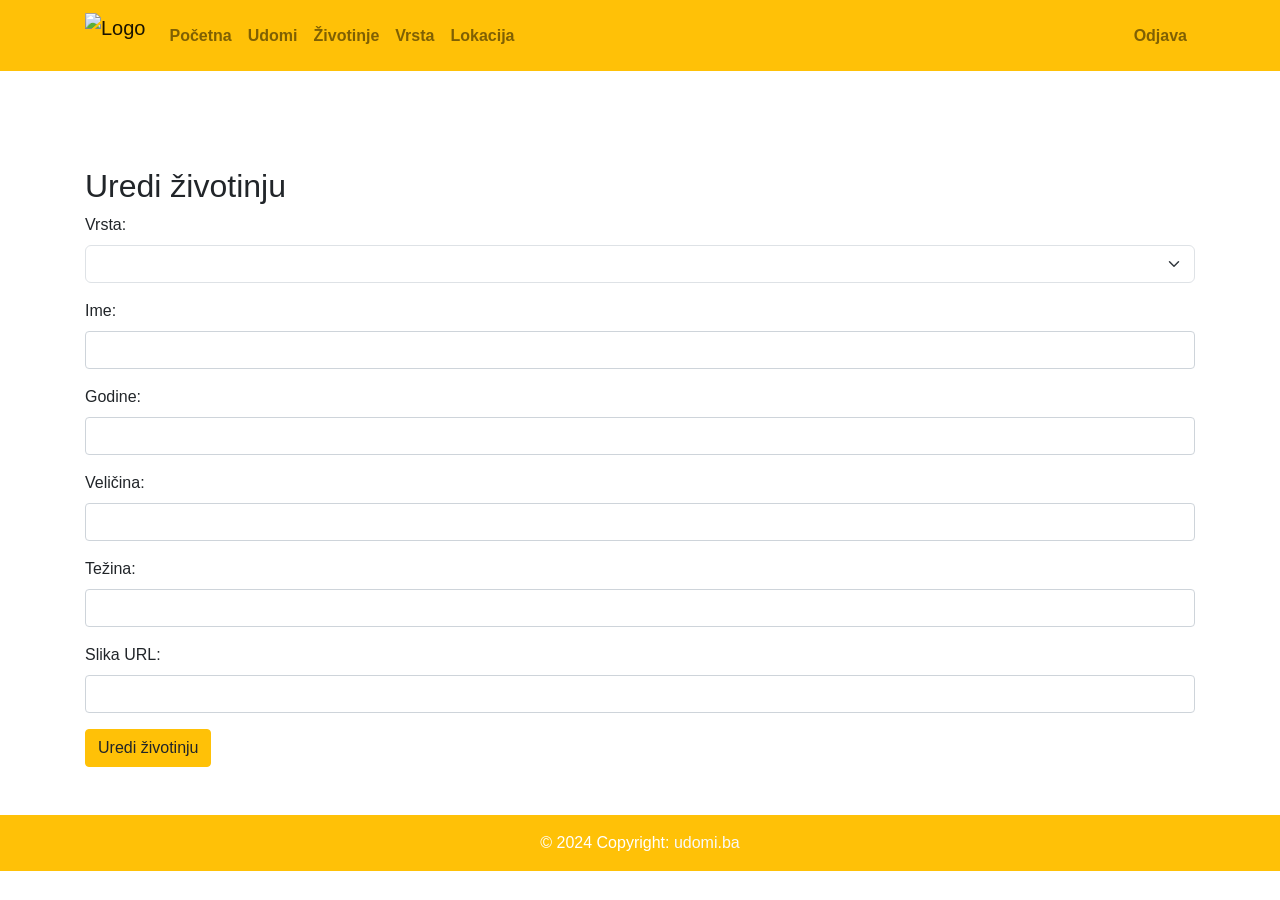
<file: src/main/resources/templates/zivotinje/uredi.html>
<!DOCTYPE html>
<html lang="en"
      xmlns:th="http://www.thymeleaf.org"
>
<head>
    <meta charset="UTF-8">
    <meta http-equiv="X-UA-Compatible" content="IE=edge">
    <meta name="viewport" content="width=device-width, initial-scale=1.0">
    <title>Udomi</title>
    <link rel="icon" th:href="@{/images/tablogo.png}" />
    <link th:href="@{/css/style.css}" rel="stylesheet">
    <link href="https://cdn.jsdelivr.net/npm/bootstrap@5.0.2/dist/css/bootstrap.min.css"
          rel="stylesheet"
          integrity="sha384-EVSTQN3/azprG1Anm3QDgpJLIm9Nao0Yz1ztcQTwFspd3yD65VohhpuuCOmLASjC"
          crossorigin="anonymous">
    <title>udomi</title>
    <link rel="stylesheet" href="https://cdnjs.cloudflare.com/ajax/libs/animate.css/4.1.1/animate.min.css"/>
    <!-- Bootstrap CSS via CDN -->
    <link href="https://cdn.jsdelivr.net/npm/bootstrap@4.6.0/dist/css/bootstrap.min.css" rel="stylesheet">

    <!-- Optional: You can also include Bootstrap's JavaScript and dependencies if needed -->
    <!-- Bootstrap JS via CDN -->
    <script src="https://cdn.jsdelivr.net/npm/bootstrap@4.6.0/dist/js/bootstrap.min.js"></script>
    <!-- Popper.js (required for Bootstrap's JS) via CDN -->
    <script src="https://cdnjs.cloudflare.com/ajax/libs/popper.js/1.14.7/umd/popper.min.js"></script>
    <!-- jQuery (required for Bootstrap's JS) via CDN -->
    <script src="https://code.jquery.com/jquery-3.3.1.slim.min.js"></script>

</head>
<body th:style="'background-image: url(' + @{/images/paw2.png} + '); background-size: cover;'">

<nav class="navbar navbar-expand-lg navbar-light bg-warning">
    <div class="container">

        <!-- Logo/Brand -->
        <a class="navbar-brand" href="/index">
            <img th:src="@{/images/udomilogo.png}" alt="Logo" height="45" class="d-inline-block align-top">
        </a>

        <!-- Navbar Toggler for mobile -->
        <button class="navbar-toggler" type="button" data-toggle="collapse" data-target="#navbarNav"
                aria-controls="navbarNav" aria-expanded="false" aria-label="Toggle navigation">
            <span class="navbar-toggler-icon"></span>
        </button>

        <!-- Navbar Items -->
        <ul class="navbar-nav mr-auto">
            <li class="nav-item">
                <a class="nav-link" th:href="@{/index}"><strong>Početna</strong></a>
            </li>
            <li class="nav-item">
                <a class="nav-link" th:href="@{/udomi}"><strong>Udomi</strong></a>
            </li>
            <li class="nav-item">
                <a class="nav-link" th:href="@{/zivotinje}"><strong>Životinje</strong></a>
            </li>
            <li class="nav-item">
                <a class="nav-link" th:href="@{/vrsta}"><strong>Vrsta</strong></a>
            </li>
            <li class="nav-item">
                <a class="nav-link" th:href="@{/lokacija}"><strong>Lokacija</strong></a>
            </li>
        </ul>

            <!-- Displaying Logged User's Name and Logout -->
            <ul class="navbar-nav">
                <li class="nav-item">
                    <a class="nav-link" th:href="@{/logout}"><strong>Odjava</strong></a>
                </li>
            </ul>

        </div>
    </div>
</nav>
<br /><br />
<div class="container mt-5">
    <h2>Uredi životinju</h2>
    <form action="#" method="post" id="editAnimalForm">
        <!-- Dodajte Thymeleaf varijable za popunjavanje forme -->
        <input type="hidden" th:name="objavaId" th:value="${objavaId}"/>

        <div class="mb-3">
            <label for="nazivVrste" class="form-label">Vrsta:</label>
            <select class="form-select" id="vrstaId" name="vrstaId" required></select>
        </div>
        <div class="mb-3">
            <label for="ime" class="form-label">Ime:</label>
            <input type="text" class="form-control" id="ime" name="ime"  required>
        </div>
        <div class="mb-3">
            <input type="hidden" class="form-control" id="id" name="id"  required>
        </div>
        <div class="mb-3">
            <label for="godine" class="form-label">Godine:</label>
            <input type="number" class="form-control" id="godine" name="godine"  required>
        </div>
        <div class="mb-3">
            <label for="velicina" class="form-label">Veličina:</label>
            <input type="text" class="form-control" id="velicina" name="velicina"  required>
        </div>
        <div class="mb-3">
            <label for="tezina" class="form-label">Težina:</label>
            <input type="number" class="form-control" id="tezina" name="tezina"  required>
        </div>
        <div class="mb-3">
            <label for="slika" class="form-label">Slika URL:</label>
            <input type="text" class="form-control" id="slika" name="slika"  required>
        </div>
        <button type="button" class="btn btn-warning" onclick="editAnimal()">Uredi životinju</button>
    </form>
</div>

<!--Footer-->
<footer class="bg-warning text-center text-lg-start text-white mt-5 animate__animated animate__fadeInRightBig">
    <div class="container text-center p-3">
        © 2024 Copyright:
        <a class="text-light" href="/index">udomi.ba</a>
    </div>
</footer>

<script>
    let objavaId = null;
    // Dodajte Thymeleaf varijable za popunjavanje dropdown liste
    window.onload = function () {
        objavaId = [[${objavaId}]]

        // Dohvat podataka o životinji i popunjavanje forme
        fetch(`http://localhost:8080/api/zivotinja/${objavaId}`)
            .then(response => response.json())
            .then(data => populateForm(data));
        fetch('http://localhost:8080/api/vrsta')
            .then(response => response.json())
            .then(data => populateDropdown(data));
    }

    function populateForm(animalData) {
        // Postavite vrijednosti forme s podacima iz baze
        document.getElementById('ime').value = animalData.ime;
        document.getElementById('id').value = animalData.id;
        selectTrueElement(animalData.vrstaId);
        document.getElementById('godine').value = animalData.godine;
        document.getElementById('velicina').value = animalData.velicina;
        document.getElementById('tezina').value = animalData.tezina;
        document.getElementById('slika').value = animalData.slika;
    }
    function populateDropdown(vrstaData) {
        const vrstaDropdown = document.getElementById('vrstaId');

        vrstaData.forEach(vrsta => {
            const option = document.createElement('option');
            option.value = vrsta.id;
            option.text = vrsta.nazivVrste;
            vrstaDropdown.appendChild(option);
        });
    }

    function editAnimal() {
        // Get form data
        const formData = {
            id: document.getElementById('id').value,
            ime: document.getElementById('ime').value,
            godine: parseInt(document.getElementById('godine').value, 10),
            velicina: document.getElementById('velicina').value,
            tezina: parseInt(document.getElementById('tezina').value, 10),
            slika: document.getElementById('slika').value,
            vrstaId: {
                id: parseInt(document.getElementById('vrstaId').value, 10)
            }
        };

        // Send PUT request
        fetch(`http://localhost:8080/api/zivotinja/${objavaId}`, {
            method: 'PUT',
            headers: {
                'Content-Type': 'application/json',
            },
            body: JSON.stringify(formData),
        })
            .then(response => {
                if (response.ok) {
                    console.log('Success:', response);
                    window.location.href = 'http://localhost:8080/zivotinje';
                } else {
                    console.error('Error:', response.status);
                    // Prikazivanje obavijesti o pogrešci
                    alert('Pogreška prilikom uređivanja životinje.');
                }
            })
            .catch((error) => {
                console.error('Error:', error);
                // Prikazivanje obavijesti o pogrešci
                alert('Pogreška prilikom uređivanja životinje.');
            });
    }
    function selectTrueElement(selectedValue) {
        const vrstaDropdown = document.getElementById('vrstaId');

        // Prolazimo kroz opcije i postavljamo 'selected' na odabranoj opciji
        for (let i = 0; i < vrstaDropdown.options.length; i++) {
            if (vrstaDropdown.options[i].value == selectedValue) {
                vrstaDropdown.options[i].selected = true;
                break;  // Prekidamo petlju nakon postavljanja 'selected'
            }
        }
    }
</script>


<script src="https://cdn.jsdelivr.net/npm/bootstrap@5.0.2/dist/js/bootstrap.bundle.min.js"></script>
</body>

<script src="https://cdn.jsdelivr.net/npm/bootstrap@4.6.0/dist/js/bootstrap.min.js"></script>
<!-- Popper.js (required for Bootstrap's JS) via CDN -->
<script src="https://cdnjs.cloudflare.com/ajax/libs/popper.js/1.14.7/umd/popper.min.js"></script>
<!-- jQuery (required for Bootstrap's JS) via CDN -->
<script src="https://code.jquery.com/jquery-3.3.1.slim.min.js"></script>

</body>
</html>
</file>
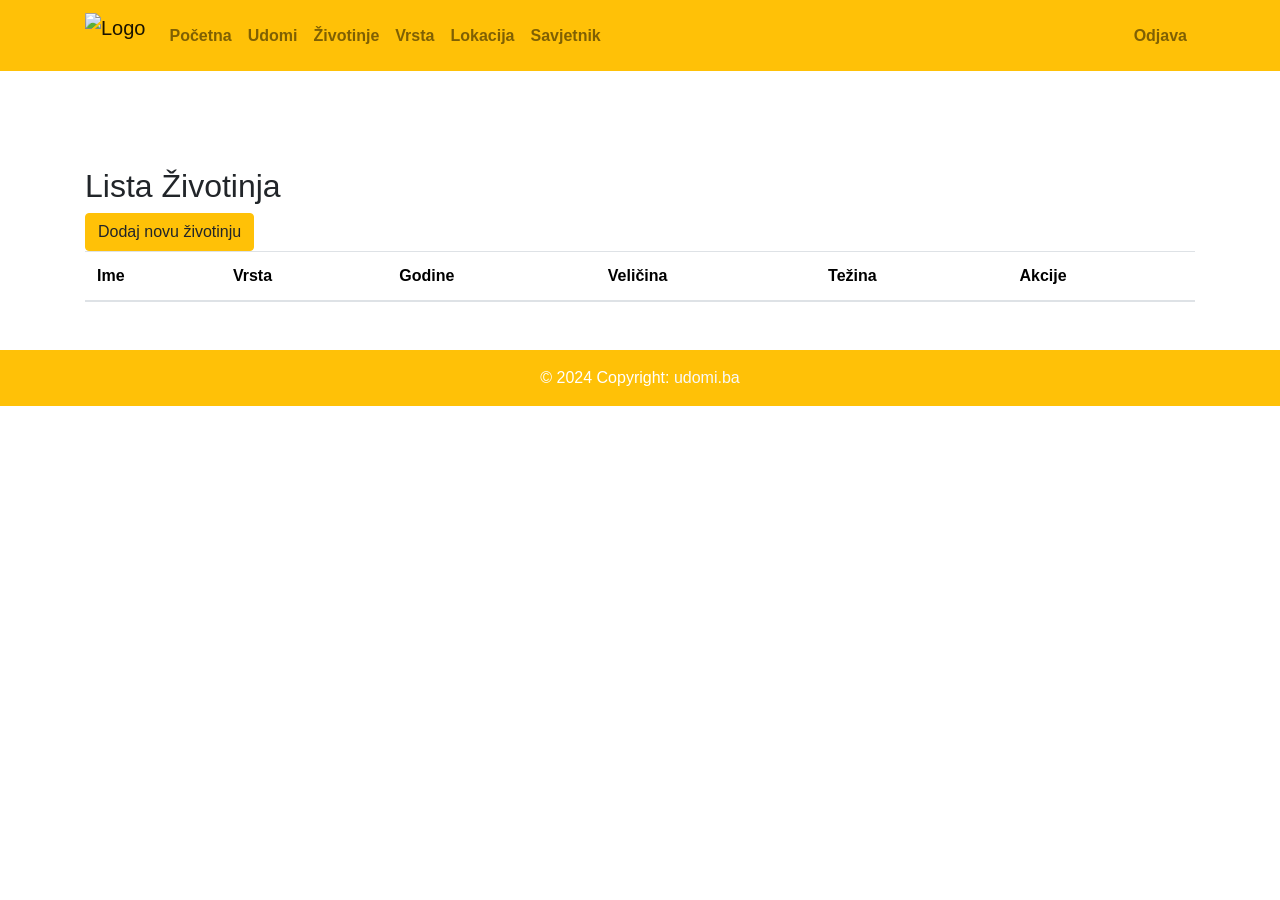
<file: src/main/resources/templates/zivotinje/zivotinje.html>
<!DOCTYPE html>
<html lang="en"
      xmlns:th="http://www.thymeleaf.org"
>
<head>
    <meta charset="UTF-8">
    <meta http-equiv="X-UA-Compatible" content="IE=edge">
    <meta name="viewport" content="width=device-width, initial-scale=1.0">
    <title>Zivotinje</title>
    <link rel="icon" th:href="@{/images/tablogo.png}" />
    <link th:href="@{/css/style.css}" rel="stylesheet">
    <link href="https://cdn.jsdelivr.net/npm/bootstrap@5.0.2/dist/css/bootstrap.min.css"
          rel="stylesheet"
          integrity="sha384-EVSTQN3/azprG1Anm3QDgpJLIm9Nao0Yz1ztcQTwFspd3yD65VohhpuuCOmLASjC"
          crossorigin="anonymous">
    <title>udomi</title>
    <script src="https://code.jquery.com/jquery-3.3.1.slim.min.js"></script>
    <link rel="stylesheet" href="https://cdnjs.cloudflare.com/ajax/libs/animate.css/4.1.1/animate.min.css"/>
    <!-- Bootstrap CSS via CDN -->
    <link href="https://cdn.jsdelivr.net/npm/bootstrap@4.6.0/dist/css/bootstrap.min.css" rel="stylesheet">

    <!-- Optional: You can also include Bootstrap's JavaScript and dependencies if needed -->
    <!-- Bootstrap JS via CDN -->
    <script src="https://cdn.jsdelivr.net/npm/bootstrap@4.6.0/dist/js/bootstrap.min.js"></script>
    <!-- Popper.js (required for Bootstrap's JS) via CDN -->
    <script src="https://cdnjs.cloudflare.com/ajax/libs/popper.js/1.14.7/umd/popper.min.js"></script>
    <!-- jQuery (required for Bootstrap's JS) via CDN -->


</head>
<body th:style="'background-image: url(' + @{/images/paw2.png} + '); background-size: cover;'">

<nav class="navbar navbar-expand-lg navbar-light bg-warning">
    <div class="container">

        <!-- Logo/Brand -->
        <a class="navbar-brand" href="/index">
            <img th:src="@{/images/udomilogo.png}" alt="Logo" height="45" class="d-inline-block align-top">
        </a>

        <!-- Navbar Toggler for mobile -->
        <button class="navbar-toggler" type="button" data-toggle="collapse" data-target="#navbarNav"
                aria-controls="navbarNav" aria-expanded="false" aria-label="Toggle navigation">
            <span class="navbar-toggler-icon"></span>
        </button>

        <!-- Navbar Items -->
        <div class="collapse navbar-collapse" id="navbarNav">
            <ul class="navbar-nav mr-auto">
                <li class="nav-item">
                    <a class="nav-link" th:href="@{/index}"><strong>Početna</strong></a>
                </li>
                <li class="nav-item">
                    <a class="nav-link" th:href="@{/udomi}"><strong>Udomi</strong></a>
                </li>
                <li class="nav-item">
                    <a class="nav-link" th:href="@{/zivotinje}"><strong>Životinje</strong></a>
                </li>
                <li class="nav-item">
                    <a class="nav-link" th:href="@{/vrsta}"><strong>Vrsta</strong></a>
                </li>
                <li class="nav-item">
                    <a class="nav-link" th:href="@{/lokacija}"><strong>Lokacija</strong></a>
                </li>
                <li class="nav-item">
                    <a class="nav-link" th:href="@{/savjetnik}"><strong>Savjetnik</strong></a>
                </li>
            </ul>

            <!-- Displaying Logged User's Name and Logout -->
            <ul class="navbar-nav">
                <li class="nav-item">
                    <a class="nav-link" th:href="@{/logout}"><strong>Odjava</strong></a>
                </li>
            </ul>

        </div>
    </div>
</nav>
<br /><br />
<div class="container">
    <!-- Display list of animals -->
    <div id="animalList" class="mt-5">
        <h2>Lista Životinja</h2>
        <a class="btn btn-warning" th:href="@{/zivotinja/dodaj}">Dodaj novu životinju</a>
        <table class="table">
            <thead>
            <tr>
                <th scope="col">Ime</th>
                <th scope="col">Vrsta</th>
                <th scope="col">Godine</th>
                <th scope="col">Veličina</th>
                <th scope="col">Težina</th>
                <th scope="col">Akcije</th>

            </tr>
            </thead>
            <tbody id="animalTableBody">
            <!-- Animal data will be inserted here -->
            </tbody>
        </table>
    </div>

    <!-- Button to add a new animal -->

</div>

<!--Footer-->

<footer class="bg-warning text-center text-lg-start text-white mt-5 animate__animated animate__fadeInRightBig">

    <div class="container text-center p-3" >
        © 2024 Copyright:
        <a class="text-light" href="/index">udomi.ba</a>
    </div>

</footer>
<script>
    // Fetch animal data from the API
    fetch('http://localhost:8080/api/zivotinja')
        .then(response => response.json())
        .then(data => displayAnimalList(data));

    // Function to display the list of animals
    function displayAnimalList(animalData) {
        const animalTableBody = document.getElementById('animalTableBody');

        animalData.forEach(animal => {
            const row = document.createElement('tr');
            row.innerHTML = `
                <td>${animal.ime}</td>
                <td>${animal.nazivVrste}</td>
                <td>${animal.godine}</td>
                <td>${animal.velicina}</td>
                <td>${animal.tezina}</td>
                <td>
                    <button class="btn btn-warning btn-sm" onclick="editAnimal(${animal.id})">Uredi</button>
                    <button class="btn btn-danger btn-sm" onclick="deleteAnimal(${animal.id})">Obriši</button>
                </td>

            `;
            animalTableBody.appendChild(row);
        });
    }
    function deleteAnimal(animalId) {
        // Confirm dialog to confirm the deletion
        if (confirm('Jeste li sigurni da želite obrisati ovu životinju?')) {
            // Send DELETE request
            fetch(`http://localhost:8080/api/zivotinja/${animalId}`, {
                method: 'DELETE',
                headers: {
                    'Content-Type': 'application/json',
                },
            })
                .then(response => {
                    if (response.ok) {
                        location.reload()
                    } else {

                        alert('Postoji već objavljen oglas s ovom životinjom. Prvo obrišite oglas.');

                    }
                })
                .catch((error) => {
                    console.error('Error:', error);
                });
        }
    }
    function editAnimal(id) {
        // Konstruiraj URL za uređivanje životinje
        var editUrl = 'http://localhost:8080/zivotinja/uredi/' + id;

        // Preusmjeri na određeni URL
        window.location.href = editUrl;
    }

</script>



</body>
</html>
</file>
